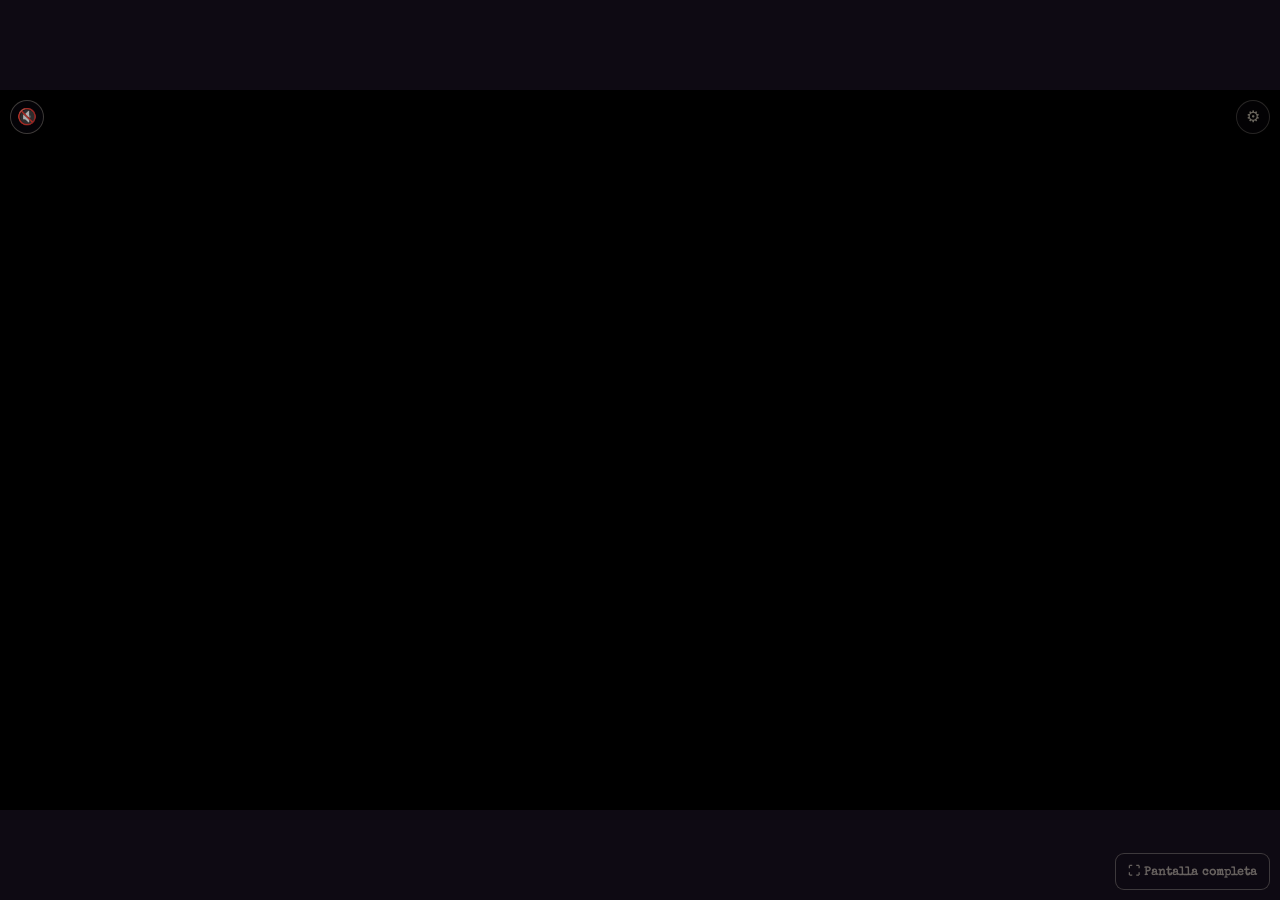
<file: index.html>
<!DOCTYPE html>
<html lang="es">
<head>
<meta charset="UTF-8">
<meta name="viewport" content="width=device-width, initial-scale=1.0, viewport-fit=cover">
<title>La entrada de los personajes</title>
<link rel="preconnect" href="https://fonts.googleapis.com">
<link rel="preconnect" href="https://fonts.gstatic.com" crossorigin>
<link href="https://fonts.googleapis.com/css2?family=Creepster&family=Special+Elite&family=IM+Fell+English:ital@0;1&display=swap" rel="stylesheet">
<style>
  :root{
    --ink:#0e0a13;
    --ink-2:#1b1220;
    --bone:#ece3d0;
    --candle:#d9a75a;
    --toxic:#8fbf6b;
    --blood:#7a2233;
    --wood:#3d2b22;

    /* ---------------------------------------------------------------
       Posición del botón "Comenzar" sobre el vídeo de portada, en %
       del tamaño real del vídeo (no del viewport). Valores iniciales
       de partida: usa el modo de ajuste (icono ⚙ arriba a la derecha
       del vídeo) para hacer clic exactamente sobre el rótulo
       "Comenzar" y arrastrar para dimensionar la zona. La posición
       elegida se guarda automáticamente en el navegador.
    ----------------------------------------------------------------*/
    --start-top: 91%;
    --start-left: 49.3%;
    --start-w: 18%;
    --start-h: 8%;

    /* ---------------------------------------------------------------
       Posición de los dos botones del mando (rayo / fuego) que
       aparecen sobre el último fotograma congelado del vídeo
       005_INTERACCIÓN, en % del tamaño real del vídeo. Calculadas
       directamente sobre el fotograma de referencia (1920x1080):
       botón rayo centrado en (287.5, 428) radio 64px;
       botón fuego centrado en (287.5, 605) radio 59px.
    ----------------------------------------------------------------*/
    --rayo-top: 40.85%;
    --rayo-left: 14.85%;
    --rayo-w: 5.75%;
    --rayo-h: 10.15%;

    --fuego-top: 56.85%;
    --fuego-left: 14.85%;
    --fuego-w: 5.75%;
    --fuego-h: 10.15%;
  }

  *{box-sizing:border-box;}
  html,body{
    margin:0; padding:0; width:100%; height:100%;
    background:var(--ink);
    font-family:'IM Fell English', serif;
    overflow:hidden;
  }

  .screen{
    position:fixed; inset:0;
    width:100%; height:100%;
    display:flex; align-items:center; justify-content:center;
    opacity:0; visibility:hidden;
    transition:opacity .9s ease;
    background:var(--ink);
  }
  .screen.active{ opacity:1; visibility:visible; }

  /* ---------- ESCENARIOS DE VÍDEO (portada y resultado) ----------
     El aspect-ratio se fija por JS en cuanto se conocen las
     dimensiones reales del vídeo, así que el recuadro se ajusta
     exactamente a su proporción en vez de forzar 16:9. */
  .stage{
    position:relative;
    /* Un único rectángulo, siempre con la misma proporción que el vídeo.
       Las zonas clicables en % se calculan sobre este rectángulo real,
       nunca sobre las barras negras ni sobre la ventana completa. */
    --video-ratio: 1.7777777778;
    width:min(100vw, calc(100vh * var(--video-ratio)));
    width:min(100vw, calc(100dvh * var(--video-ratio)));
    aspect-ratio:var(--video-ratio);
    max-width:100vw;
    max-height:100vh;
    max-height:100dvh;
    flex:none;
    background:#000;
  }
  .stage video{
    width:100%; height:100%;
    object-fit:contain;
    display:block;
    background:#000;
  }

  .start-hit{
    position:absolute;
    top:var(--start-top);
    left:var(--start-left);
    width:var(--start-w);
    height:var(--start-h);
    transform:translate(-50%,-50%);
    background:transparent;
    border:none;
    cursor:pointer;
    border-radius:6px;
  }
  .start-hit::after{
    content:"";
    position:absolute; inset:-4px;
    border-radius:8px;
    box-shadow:0 0 0 0 rgba(217,167,90,.55);
    animation:pulse-ring 2.4s ease-out infinite;
    pointer-events:none;
  }
  @keyframes pulse-ring{
    0%{ box-shadow:0 0 0 0 rgba(217,167,90,.45); }
    70%{ box-shadow:0 0 0 14px rgba(217,167,90,0); }
    100%{ box-shadow:0 0 0 0 rgba(217,167,90,0); }
  }
  .start-hit.calib-mode{
    background:rgba(217,167,90,.18);
    outline:1px dashed rgba(217,167,90,.9);
  }

  /* ---------- Herramienta de calibración del botón "Comenzar" ---------- */
  .calib-toggle{
    position:absolute;
    top:10px; right:10px;
    z-index:5;
    width:34px; height:34px;
    border-radius:50%;
    border:1px solid rgba(236,227,208,.35);
    background:rgba(14,10,19,.55);
    color:var(--bone);
    font-size:16px;
    line-height:1;
    cursor:pointer;
    opacity:.45;
    transition:opacity .2s ease, transform .2s ease;
  }
  .calib-toggle:hover, .calib-toggle:focus-visible{ opacity:1; transform:rotate(35deg); }

  /* ---------- Botón de sonido (arriba a la izquierda) ---------- */
  .sound-toggle{
    position:absolute;
    top:10px; left:10px;
    z-index:5;
    width:34px; height:34px;
    border-radius:50%;
    border:1px solid rgba(236,227,208,.35);
    background:rgba(14,10,19,.55);
    color:var(--bone);
    font-size:16px;
    line-height:1;
    cursor:pointer;
    opacity:.7;
    transition:opacity .2s ease, transform .2s ease;
  }
  .sound-toggle:hover, .sound-toggle:focus-visible{ opacity:1; transform:scale(1.08); }
  .sound-toggle:focus-visible{ outline:3px solid var(--toxic); outline-offset:2px; }

  .calib-panel{
    position:absolute;
    bottom:12px; left:50%;
    transform:translateX(-50%);
    z-index:5;
    display:none;
    flex-direction:column;
    align-items:center;
    gap:8px;
    background:rgba(14,10,19,.82);
    border:1px solid rgba(217,167,90,.4);
    color:var(--bone);
    font-family:'Special Elite', serif;
    font-size:12.5px;
    padding:10px 14px;
    border-radius:8px;
    text-align:center;
    max-width:min(92vw, 460px);
  }
  .calib-panel.open{ display:flex; }
  .calib-panel .row{ display:flex; gap:10px; align-items:center; flex-wrap:wrap; justify-content:center; }
  .calib-panel button{
    font-family:'Special Elite', serif;
    background:var(--wood);
    color:var(--bone);
    border:1px solid rgba(236,227,208,.3);
    border-radius:5px;
    padding:5px 10px;
    cursor:pointer;
  }
  .calib-panel button.primary{ background:var(--candle); color:#241a12; border-color:transparent; }
  .calib-panel .hint{ opacity:.75; }

  /* Pantalla completa real: disponible a lo largo de TODAS las escenas. */
  #fullscreen-story {
    position:fixed; z-index:100; right:max(10px, env(safe-area-inset-right));
    bottom:max(10px, env(safe-area-inset-bottom));
    border:1px solid rgba(236,227,208,.55); border-radius:9px;
    color:var(--bone); background:rgba(14,10,19,.8);
    font:600 12px 'Special Elite',serif; padding:10px 12px;
    cursor:pointer; touch-action:manipulation;
  }
  #fullscreen-story:focus-visible {outline:2px solid var(--candle);outline-offset:3px}
  :fullscreen #fullscreen-story {opacity:.5}
  @media (pointer:fine) {#fullscreen-story {opacity:.4}}
  @media (pointer:coarse) {#fullscreen-story {font-size:11px;padding:8px}}

  /* ---------- PANTALLA 2: ELECCIÓN ---------- */
  #s-eleccion{
    background-size:cover;
    background-position:center;
    background-repeat:no-repeat;
  }
  #s-eleccion::before{
    content:"";
    position:absolute; inset:0;
    background:radial-gradient(ellipse at center, rgba(14,10,19,0.15) 0%, rgba(14,10,19,0.72) 78%, rgba(14,10,19,0.92) 100%);
  }
  .veil{
    position:relative;
    z-index:2;
    display:flex;
    flex-direction:column;
    align-items:center;
    gap:clamp(28px,5vh,56px);
    padding:24px;
    text-align:center;
  }
  .question{
    font-family:'Creepster', cursive;
    color:var(--bone);
    font-size:clamp(28px, 5.4vw, 64px);
    letter-spacing:.03em;
    line-height:1.15;
    text-shadow:
      0 0 6px rgba(143,191,107,.35),
      0 0 22px rgba(0,0,0,.85),
      2px 2px 0 rgba(0,0,0,.6);
    opacity:0;
    transform:translateY(14px);
    animation:flicker-in 1.6s ease forwards .3s;
    max-width:16ch;
  }
  @keyframes flicker-in{
    0%{ opacity:0; transform:translateY(14px); }
    35%{ opacity:.5; }
    45%{ opacity:.15; }
    55%{ opacity:.7; }
    100%{ opacity:1; transform:translateY(0); }
  }

  .choices{
    display:flex;
    flex-wrap:wrap;
    justify-content:center;
    gap:clamp(20px,4vw,52px);
    opacity:0;
    animation:rise-in 1s ease forwards 1.5s;
  }
  @keyframes rise-in{
    from{ opacity:0; transform:translateY(18px); }
    to{ opacity:1; transform:translateY(0); }
  }

  .choice-btn{
    font-family:'Special Elite', serif;
    cursor:pointer;
    color:var(--bone);
    background:transparent;
    border:none;
    padding:0;
  }
  .choice-label{
    display:block;
    font-size:13px;
    letter-spacing:.24em;
    text-transform:uppercase;
    color:var(--candle);
    margin-bottom:10px;
    opacity:.85;
  }

  /* Carteles de elección — misma forma rectangular para ambas opciones,
     solo cambia la paleta/textura para diferenciar el tono de cada una */
  .plate{
    width:clamp(210px,22vw,280px);
    min-height:104px;
    padding:24px 20px;
    border-radius:14px;
    display:flex;
    flex-direction:column;
    align-items:center;
    justify-content:center;
    font-size:clamp(17px,1.9vw,21px);
    letter-spacing:.02em;
    transition:transform .25s ease, box-shadow .25s ease, filter .25s ease;
  }
  .plate::before{
    display:block;
    font-size:17px;
    margin-bottom:10px;
  }

  /* A) Entrada épica — dorada, ceremonial */
  .btn-epica .plate{
    background:linear-gradient(180deg,#241a2c,#150f1a);
    border:2px solid var(--candle);
    box-shadow:
      inset 0 0 0 1px rgba(217,167,90,.25),
      0 0 18px rgba(217,167,90,.25),
      0 10px 24px rgba(0,0,0,.6);
  }
  .btn-epica .plate::before{
    content:"✦";
    color:var(--candle);
  }
  .btn-epica:hover .plate, .btn-epica:focus-visible .plate{
    transform:translateY(-6px);
    box-shadow:
      inset 0 0 0 1px rgba(217,167,90,.4),
      0 0 30px rgba(217,167,90,.45),
      0 14px 28px rgba(0,0,0,.65);
  }

  /* B) Entrada pardilla — madera desgastada, más terrosa */
  .btn-pardilla .plate{
    background:
      repeating-linear-gradient(90deg, #4a352a 0 4px, #3d2b22 4px 8px);
    border:2px solid #2a1c15;
    color:#e8dcc8;
    filter:saturate(.8);
    box-shadow:0 10px 24px rgba(0,0,0,.6);
  }
  .btn-pardilla .plate::before{
    content:"—";
    color:#a9977f;
  }
  .btn-pardilla:hover .plate, .btn-pardilla:focus-visible .plate{
    transform:translateY(-6px);
    filter:saturate(1);
    box-shadow:0 14px 28px rgba(0,0,0,.65);
  }

  .choice-btn:focus-visible{ outline:3px solid var(--toxic); outline-offset:6px; border-radius:8px; }
  .start-hit:focus-visible{ outline:3px solid var(--candle); outline-offset:2px; }

  /* ---------- Acciones tras el vídeo de resultado ---------- */
  .post-video-actions{
    position:absolute;
    left:50%;
    bottom:6%;
    transform:translateX(-50%) translateY(10px);
    z-index:4;
    display:flex;
    flex-wrap:wrap;
    justify-content:center;
    gap:16px;
    opacity:0;
    pointer-events:none;
    transition:opacity .6s ease, transform .6s ease;
  }
  .post-video-actions.show{
    opacity:1;
    transform:translateX(-50%) translateY(0);
    pointer-events:auto;
  }
  .post-btn{
    font-family:'Special Elite', serif;
    cursor:pointer;
    color:var(--bone);
    background:rgba(14,10,19,.72);
    border:2px solid rgba(217,167,90,.55);
    border-radius:10px;
    padding:12px 26px;
    font-size:clamp(14px,1.5vw,17px);
    letter-spacing:.05em;
    backdrop-filter:blur(2px);
    transition:transform .2s ease, background .2s ease, border-color .2s ease;
  }
  .post-btn:hover, .post-btn:focus-visible{
    transform:translateY(-3px);
    background:rgba(14,10,19,.9);
    border-color:var(--candle);
  }
  .post-btn.primary{
    background:linear-gradient(180deg,#caa15c,#a97e3a);
    color:#231a10;
    border-color:transparent;
  }
  .post-btn.primary:hover, .post-btn.primary:focus-visible{
    background:linear-gradient(180deg,#dab26a,#b98c45);
  }
  .post-btn:focus-visible{ outline:3px solid var(--toxic); outline-offset:3px; }

  @media (prefers-reduced-motion: reduce){
    .post-video-actions{ transition:none; }
  }

  /* ---------- Elección "mando" (rayo / fuego) sobre el fotograma final
     del vídeo 005_INTERACCIÓN. Reutiliza .question (misma tipografía y
     forma de presentar la pregunta que la elección inicial) y el mismo
     lenguaje visual del punto interactivo calibrado (.start-hit / pulse-ring). ---------- */
  .mando-eleccion{
    display:none;
    position:absolute; inset:0;
    z-index:3;
    flex-direction:column;
    align-items:center;
    justify-content:flex-start;
    padding-top:1.5%;
    pointer-events:none;
  }
  .mando-eleccion.show{ display:flex; }
  .mando-eleccion .question{ pointer-events:none; }

  .mando-hit{
    position:absolute;
    transform:translate(-50%,-50%);
    border-radius:50%;
    background:transparent;
    border:none;
    cursor:pointer;
    pointer-events:auto;
  }
  .mando-hit::after{
    content:"";
    position:absolute; inset:0;
    border-radius:50%;
    box-shadow:0 0 0 0 rgba(217,167,90,.55);
    animation:pulse-ring 2.4s ease-out infinite;
    pointer-events:none;
  }
  #btn-rayo{ top:var(--rayo-top); left:var(--rayo-left); width:var(--rayo-w); height:var(--rayo-h); }
  #btn-fuego{ top:var(--fuego-top); left:var(--fuego-left); width:var(--fuego-w); height:var(--fuego-h); }
  #btn-rayo:focus-visible, #btn-fuego:focus-visible{ outline:3px solid var(--candle); outline-offset:3px; border-radius:50%; }

  /* motas flotando, atmósfera sutil */
  .motes{ position:absolute; inset:0; z-index:1; pointer-events:none; overflow:hidden; }
  .mote{
    position:absolute;
    width:3px; height:3px;
    background:rgba(143,191,107,.55);
    border-radius:50%;
    filter:blur(1px);
    animation:drift linear infinite;
  }
  @keyframes drift{
    from{ transform:translateY(0) translateX(0); opacity:0; }
    10%{ opacity:.8; }
    90%{ opacity:.5; }
    to{ transform:translateY(-40vh) translateX(20px); opacity:0; }
  }

  @media (prefers-reduced-motion: reduce){
    .question, .choices, .mote, .start-hit::after, .mando-hit::after{ animation:none !important; }
    .question{ opacity:1; transform:none; }
    .choices{ opacity:1; transform:none; }
  }

  /* ---------- PANTALLA 4: CARTEL ESTILO INTERTÍTULO DE CINE MUDO ---------- */
  #s-cartel{ background:var(--ink); }
  .cartel-wrap{
    position:relative;
    z-index:2;
    display:flex;
    flex-direction:column;
    align-items:center;
    gap:clamp(28px,5vh,48px);
    padding:24px;
    text-align:center;
  }
  .cartel-card{
    max-width:min(78vw, 720px);
    padding:clamp(28px,5vw,56px) clamp(24px,4vw,48px);
    background:var(--ink-2);
    border:3px double var(--candle);
    box-shadow:
      inset 0 0 0 1px rgba(217,167,90,.25),
      0 0 40px rgba(0,0,0,.75);
    opacity:0;
    transform:translateY(14px);
    animation:flicker-in 1.6s ease forwards .2s;
  }
  .cartel-text{
    margin:0;
    font-family:'IM Fell English', serif;
    font-style:italic;
    color:var(--bone);
    font-size:clamp(17px, 2.4vw, 26px);
    line-height:1.5;
    letter-spacing:.02em;
    text-shadow:0 0 10px rgba(0,0,0,.6);
  }
  .cartel-actions{
    display:flex;
    flex-wrap:wrap;
    justify-content:center;
    gap:16px;
    opacity:0;
    animation:rise-in 1s ease forwards 1.2s;
  }

  @media (prefers-reduced-motion: reduce){
    .cartel-card, .cartel-actions{ animation:none !important; opacity:1; transform:none; }
  }

  /* Ajustes de interfaz para teléfonos; las hitboxes de los vídeos conservan
     sus coordenadas porcentuales originales dentro del escenario. */
  @media (max-width: 600px){
    .veil{ width:100%; padding:12px; gap:clamp(12px,3dvh,26px); }
    .question{ font-size:clamp(22px,6vw,38px); max-width:95vw; }
    .choices{ gap:12px; }
    .plate{ width:min(43vw,210px); min-height:82px; padding:12px 9px; font-size:clamp(13px,3.4vw,18px); }
    .choice-label{ font-size:11px; margin-bottom:4px; }
    .cartel-wrap{ padding:10px; gap:20px; }
    .cartel-card{ max-width:94vw; padding:18px 14px; }
    .cartel-text{ font-size:clamp(14px,3.8vw,19px); line-height:1.35; }
    .cartel-actions{ gap:8px; }
    .post-btn{ font-size:clamp(11px,3vw,15px); padding:10px 13px; }
    .post-video-actions{ bottom:3%; width:95%; }
    .mando-eleccion .question{ font-size:clamp(16px,4.3vw,31px); }
  }
  @media (max-height: 450px) and (orientation: landscape){
    .veil{ gap:8px; padding:8px; }
    .question{ font-size:clamp(20px,5dvh,30px); }
    .plate{ min-height:68px; padding:8px 10px; }
    .cartel-card{ padding:12px 18px; }
    .cartel-text{ font-size:clamp(14px,3.5dvh,20px); }
    .cartel-wrap{ gap:10px; }
  }

  /* El juego se ejecuta sin abandonar este documento, conservando la pantalla completa. */
  #s-minijuego { background:#050604; }
  #cementerio-frame {
    display:block; border:0; width:100%; height:100%; height:100dvh;
    background:#050604;
  }
  /* Durante el minijuego manda la interfaz del juego, no tapar sus controles. */
  body:has(#s-minijuego.active) #fullscreen-story { display:none; }
</style>
</head>
<body>

  <button type="button" id="fullscreen-story" aria-label="Activar pantalla completa" title="Pantalla completa">⛶ Pantalla completa</button>

  <!-- PANTALLA 1 · PORTADA -->
  <section class="screen active" id="s-portada">
    <div class="stage" id="stage-portada">
      <video id="video-portada" src="https://res.cloudinary.com/dslosjjeb/video/upload/v1784805838/000_PORTADA_SIN_MARCA_DE_AGUA_tihoah.mp4" autoplay muted playsinline loop></video>
      <button class="start-hit" id="btn-comenzar" aria-label="Comenzar"></button>
      <button class="sound-toggle" id="sound-toggle" title="Activar sonido" aria-label="Activar sonido">🔇</button>
      <button class="calib-toggle" id="calib-toggle" title="Ajustar posición del botón Comenzar" aria-label="Ajustar posición del botón Comenzar">⚙</button>
      <div class="calib-panel" id="calib-panel">
        <div class="hint">Modo ajuste: haz clic exactamente sobre el texto «Comenzar» del vídeo para fijar el centro del botón.</div>
        <div class="row">
          <span>Ancho</span>
          <button data-adjust="w" data-delta="-2">–</button>
          <button data-adjust="w" data-delta="2">+</button>
          <span>Alto</span>
          <button data-adjust="h" data-delta="-1">–</button>
          <button data-adjust="h" data-delta="1">+</button>
        </div>
        <div class="row">
          <button id="calib-save" class="primary">Guardar posición</button>
          <button id="calib-close">Cerrar</button>
        </div>
      </div>
    </div>
  </section>

  <!-- PANTALLA 2 · ELECCIÓN -->
  <section class="screen" id="s-eleccion" aria-hidden="true">
    <div class="motes" id="motes"></div>
    <div class="veil">
      <h1 class="question">¿Cómo quieres<br>que entren los personajes?</h1>
      <div class="choices">
        <button class="choice-btn btn-epica" id="btn-epica">
          <span class="choice-label">Opción A</span>
          <span class="plate">Entrada épica</span>
        </button>
        <button class="choice-btn btn-pardilla" id="btn-pardilla">
          <span class="choice-label">Opción B</span>
          <span class="plate">Entrada pardilla</span>
        </button>
      </div>
    </div>
  </section>

  <!-- PANTALLA 3 · RESULTADO -->
  <section class="screen" id="s-resultado" aria-hidden="true">
    <div class="stage" id="stage-resultado">
      <video id="video-resultado" playsinline></video>
      <div class="post-video-actions" id="post-video-actions">
        <button class="post-btn" id="btn-volver-inicio">↺ Volver al inicio</button>
        <button class="post-btn primary" id="btn-continuar">Continuar ➔</button>
      </div>
      <!-- Elección "mando" (rayo / fuego): aparece sobre el último fotograma congelado
           del vídeo 005_INTERACCIÓN al terminar éste. Reutiliza la misma tipografía/estilo
           de pregunta que la pantalla de elección inicial (clase .question). -->
      <div class="mando-eleccion" id="mando-eleccion" aria-hidden="true">
        <h1 class="question">¿Cómo prefieres<br>solucionar este problema?</h1>
        <button class="mando-hit" id="btn-rayo" aria-label="Elegir el rayo"></button>
        <button class="mando-hit" id="btn-fuego" aria-label="Elegir el fuego"></button>
      </div>
      <!-- Botón "Continuar" tras el vídeo del rayo o el de la llama: solo visible cuando
           ese vídeo ha terminado. Reutiliza exactamente las mismas clases que el resto
           de botones "Continuar" del proyecto (post-video-actions / post-btn primary). -->
      <div class="post-video-actions" id="continuar-final-actions">
        <button class="post-btn primary" id="btn-continuar-final">Continuar ➔</button>
      </div>
    </div>
  </section>

  <!-- PANTALLA 4 · CARTEL (intertítulo estilo cine mudo) -->
  <section class="screen" id="s-cartel" aria-hidden="true">
    <div class="cartel-wrap">
      <div class="cartel-card">
        <p class="cartel-text">Sibille y Poewee miraron a su alrededor y descubrieron que el cementerio donde tanto les gustaba jugar y pasear estaba ahora cubierto de basura por culpa de personas poco cívicas. Decidieron que había llegado el momento de devolverle su antiguo esplendor.</p>
      </div>
      <div class="cartel-actions">
        <button class="post-btn" id="btn-cartel-volver">↺ Volver al principio</button>
        <button class="post-btn primary" id="btn-cartel-continuar">Continuar ➔</button>
      </div>
    </div>
  </section>

  <!-- PANTALLA 5 · CARTEL 2 (intertítulo tras el minijuego, misma estética que el cartel anterior) -->
  <section class="screen" id="s-cartel2" aria-hidden="true">
    <div class="cartel-wrap">
      <div class="cartel-card">
        <p class="cartel-text">Pero no todo iba a ser tan fácil... Entre las sombras de las lápidas, unos ojos observaban en silencio a Sibille y Poewee. Algo — o alguien — seguía rondando el cementerio, y su amenaza aún no había terminado.</p>
      </div>
      <div class="cartel-actions">
        <button class="post-btn primary" id="btn-cartel2-continuar">Continuar ➔</button>
      </div>
    </div>
  </section>

  <!-- El minijuego vive en esta misma página: no se pierde Fullscreen al entrar/salir. -->
  <section class="screen" id="s-minijuego" aria-hidden="true">
    <iframe id="cementerio-frame" title="Minijuego Cementerio Sostenible" allow="fullscreen" loading="eager"></iframe>
  </section>

<script>
  const screens = {
    portada: document.getElementById('s-portada'),
    eleccion: document.getElementById('s-eleccion'),
    resultado: document.getElementById('s-resultado'),
    cartel: document.getElementById('s-cartel'),
    cartel2: document.getElementById('s-cartel2'),
    minijuego: document.getElementById('s-minijuego'),
  };

  const videoPortada = document.getElementById('video-portada');
  const videoResultado = document.getElementById('video-resultado');
  const stagePortada = document.getElementById('stage-portada');
  const stageResultado = document.getElementById('stage-resultado');

  const SRC = {
    epica: 'https://res.cloudinary.com/dslosjjeb/video/upload/v1784805845/001_ENTRADA_%C3%89PICA_SIN_MARCA_DE_AGUA_ghv6gz.mp4',
    pardilla: 'https://res.cloudinary.com/dslosjjeb/video/upload/v1784805853/001_ENTRADA_PARDILLA_AUDIO_SIN_MARCA_DE_AGUA_veyx0u.mp4'
  };

  // Vídeo que arranca al pulsar "Continuar" en el cartel de intertítulo
  const SRC_ANTES_DEL_JUEGO = 'https://res.cloudinary.com/dslosjjeb/video/upload/v1784805860/002_ANTES_DEL_JUEGO_SIN_MARCA_DE_AGUA_prlmnk.mp4';

  // Vídeo que arranca al pulsar "Continuar" en el cartel posterior al minijuego
  const SRC_HOMBRE_PANUELO = 'https://res.cloudinary.com/dslosjjeb/video/upload/v1784805876/004_HOMBRE_PA%C3%91UELO_SIN_MARCA_DE_AGUA_diqy16.mp4';

  // Vídeo que arranca automáticamente al terminar el del hombre del pañuelo
  const SRC_INTERACCION = 'https://res.cloudinary.com/dslosjjeb/video/upload/v1784808171/005_INTERACCI%C3%93N_SIN_MARCA_AGUA_fekd1z.mp4';

  // Vídeos de los dos caminos de la elección del mando (rayo / fuego)
  const SRC_RAYO = 'https://res.cloudinary.com/dslosjjeb/video/upload/v1784878347/006_RAYO_SIN_MARCA_DE_AGUA_q7gmni.mp4';
  const SRC_FUEGO = 'https://res.cloudinary.com/dslosjjeb/video/upload/v1784878340/006_QUEMADO_VIVO_SIN_MARCA_DE_AGUA_ewu4pj.mp4';

  // Vídeo final, al que llegan ambos caminos (rayo o fuego) al pulsar "Continuar"
  const SRC_FINAL = 'https://res.cloudinary.com/dslosjjeb/video/upload/v1787319552/V%C3%8DDEO_FINAL_TIPOG_3_sdzyxl.mp4';

  document.getElementById('s-eleccion').style.backgroundImage =
    "url('https://res.cloudinary.com/dslosjjeb/image/upload/v1783617957/FONDO_SIN_CANDADO_vg66uc.png')";

  // Ajusta el recuadro del vídeo a su proporción real (no fuerza 16:9)
  function matchVideoRatio(video, stage){
    function apply(){
      if(video.videoWidth && video.videoHeight){
        stage.style.setProperty('--video-ratio', String(video.videoWidth / video.videoHeight));
      }
    }
    if(video.readyState >= 1) apply();
    video.addEventListener('loadedmetadata', apply);
  }
  matchVideoRatio(videoPortada, stagePortada);
  matchVideoRatio(videoResultado, stageResultado);

  // Navegación interna desde el iframe. Validamos emisor y origen.
  const cemeteryFrame = document.getElementById('cementerio-frame');
  function openMiniGame(){
    cemeteryFrame.src = 'cementerio-sibille/index.html?embedded=1';
    goTo('minijuego');
  }
  function leaveMiniGame(destination){
    goTo(destination);
    // Detiene música, animación y eventos del minijuego ya cerrado.
    cemeteryFrame.removeAttribute('src');
  }
  window.addEventListener('message', (event) => {
    if (event.source !== cemeteryFrame.contentWindow || event.origin !== location.origin) return;
    if (event.data?.type !== 'cementerio:navigate') return;
    if (event.data.destination === 'cartel2') leaveMiniGame('cartel2');
    else if (event.data.destination === 'portada') {
      leaveMiniGame('portada');
      videoPortada.currentTime = 0;
      videoPortada.play().catch(() => {});
    }
  });

  function goTo(name){
    Object.values(screens).forEach(s => { s.classList.remove('active'); s.setAttribute('aria-hidden','true'); });
    screens[name].classList.add('active');
    screens[name].removeAttribute('aria-hidden');
  }

  // motas flotantes en la pantalla de elección
  const motesWrap = document.getElementById('motes');
  for(let i=0;i<26;i++){
    const m = document.createElement('span');
    m.className = 'mote';
    m.style.left = Math.random()*100 + '%';
    m.style.bottom = (-5 - Math.random()*10) + '%';
    m.style.animationDuration = (6 + Math.random()*8) + 's';
    m.style.animationDelay = (Math.random()*8) + 's';
    motesWrap.appendChild(m);
  }

  const soundToggle = document.getElementById('sound-toggle');

  function updateSoundIcon(){
    const isMuted = videoPortada.muted;
    soundToggle.textContent = isMuted ? '🔇' : '🔊';
    soundToggle.title = isMuted ? 'Activar sonido' : 'Silenciar';
    soundToggle.setAttribute('aria-label', isMuted ? 'Activar sonido' : 'Silenciar');
  }
  updateSoundIcon();

  soundToggle.addEventListener('click', () => {
    videoPortada.muted = !videoPortada.muted;
    if(!videoPortada.muted) videoPortada.volume = 1;
    updateSoundIcon();
  });

  // La interfaz de un navegador móvil solo puede ocultarse a petición del usuario.
  // Intentarlo dentro del clic conserva la activación requerida por la Fullscreen API.
  const storyFullscreen = document.getElementById('fullscreen-story');
  function syncFullscreenButton(){
    const active = !!document.fullscreenElement;
    storyFullscreen.textContent = active ? '⛶ Salir de pantalla completa' : '⛶ Pantalla completa';
    storyFullscreen.setAttribute('aria-label', active ? 'Salir de pantalla completa' : 'Activar pantalla completa');
  }
  function enterFullscreen(){
    if (document.fullscreenElement || !document.documentElement.requestFullscreen) return;
    document.documentElement.requestFullscreen({navigationUI:'hide'}).catch(() => {
      // En algunos navegadores el usuario deberá usar el menú del navegador.
      storyFullscreen.title = 'Usa el menú del navegador si no admite pantalla completa';
    });
  }
  storyFullscreen.addEventListener('click', () => {
    if (document.fullscreenElement) document.exitFullscreen?.();
    else enterFullscreen();
  });
  document.addEventListener('fullscreenchange', syncFullscreenButton);
  syncFullscreenButton();

  document.getElementById('btn-comenzar').addEventListener('click', (e) => {
    if(calibrating) return; // en modo ajuste el clic coloca el botón, no avanza
    enterFullscreen(); // solicitar al pulsar Comenzar; no altera la navegación si el navegador lo deniega
    // Primera interacción del usuario: desbloquea el audio del vídeo de portada
    // (se cargó con "muted" para que el navegador permitiera el autoplay inicial).
    videoPortada.muted = false;
    videoPortada.volume = 1;
    updateSoundIcon();
    videoPortada.pause();
    goTo('eleccion');
  });

  const postActions = document.getElementById('post-video-actions');

  function playChoice(key){
    postActions.classList.remove('show');
    ultimoVideoEsEntrada = true;
    document.getElementById('mando-eleccion').classList.remove('show');
    document.getElementById('continuar-final-actions').classList.remove('show');
    videoResultado.src = SRC[key];
    // Refuerza que el vídeo de resultado nunca herede un estado silenciado
    videoResultado.muted = false;
    videoResultado.volume = 1;
    goTo('resultado');
    videoResultado.play().catch(()=>{ /* autoplay con sonido puede requerir interacción; el clic ya cuenta como una */ });
  }

  // Al terminar el vídeo de entrada elegido, aparece el cartel de intertítulo.
  // (El vídeo "antes del juego" que arranca desde el cartel no debe reabrir el cartel al terminar).
  let ultimoVideoEsEntrada = true;
  let esVideoFinalTrasCartel2 = false;
  let esVideoInteraccion = false;
  let esVideoRayoOFuego = false;
  let esVideoFinalDefinitivo = false;
  const mandoEleccion = document.getElementById('mando-eleccion');
  const continuarFinalActions = document.getElementById('continuar-final-actions');
  videoResultado.addEventListener('ended', () => {
    if(ultimoVideoEsEntrada){
      goTo('cartel');
    } else if(esVideoFinalTrasCartel2){
      // Al terminar el vídeo del hombre del pañuelo, arranca automáticamente el vídeo de interacción
      esVideoFinalTrasCartel2 = false;
      esVideoInteraccion = true;
      videoResultado.src = SRC_INTERACCION;
      videoResultado.muted = false;
      videoResultado.volume = 1;
      goTo('resultado');
      videoResultado.play().catch(()=>{});
    } else if(esVideoInteraccion){
      // Al terminar el vídeo de interacción, aparece la elección del mando (rayo / fuego)
      // sobre su último fotograma, que queda congelado en pantalla.
      mandoEleccion.classList.add('show');
    } else if(esVideoRayoOFuego){
      // Al terminar el vídeo del rayo o el de la llama, aparece el botón "Continuar"
      // (nunca durante la reproducción, solo cuando el vídeo ha terminado).
      esVideoRayoOFuego = false;
      continuarFinalActions.classList.add('show');
    } else if(esVideoFinalDefinitivo){
      // Fin del flujo actual del cuento tras el vídeo final.
    } else {
      // Al terminar "Antes del juego" se carga automáticamente el minijuego (cementerio-sibille/index.html)
      openMiniGame();
    }
  });

  // Elección del mando: dos eventos independientes ('rayo' y 'fuego'), cada uno
  // arranca su propio vídeo sin tocar el resto de la pantalla.
  function elegirRayo(){
    document.dispatchEvent(new CustomEvent('eleccion:rayo'));
    mandoEleccion.classList.remove('show');
    continuarFinalActions.classList.remove('show');
    ultimoVideoEsEntrada = false;
    esVideoFinalTrasCartel2 = false;
    esVideoInteraccion = false;
    esVideoFinalDefinitivo = false;
    esVideoRayoOFuego = true;
    videoResultado.src = SRC_RAYO;
    videoResultado.muted = false;
    videoResultado.volume = 1;
    goTo('resultado');
    videoResultado.play().catch(()=>{});
  }
  function elegirFuego(){
    document.dispatchEvent(new CustomEvent('eleccion:fuego'));
    mandoEleccion.classList.remove('show');
    continuarFinalActions.classList.remove('show');
    ultimoVideoEsEntrada = false;
    esVideoFinalTrasCartel2 = false;
    esVideoInteraccion = false;
    esVideoFinalDefinitivo = false;
    esVideoRayoOFuego = true;
    videoResultado.src = SRC_FUEGO;
    videoResultado.muted = false;
    videoResultado.volume = 1;
    goTo('resultado');
    videoResultado.play().catch(()=>{});
  }
  document.getElementById('btn-rayo').addEventListener('click', elegirRayo);
  document.getElementById('btn-fuego').addEventListener('click', elegirFuego);

  // Botón "Continuar" tras el vídeo del rayo o el de la llama: ambos caminos
  // terminan exactamente en el mismo vídeo final.
  document.getElementById('btn-continuar-final').addEventListener('click', () => {
    continuarFinalActions.classList.remove('show');
    esVideoRayoOFuego = false;
    esVideoFinalDefinitivo = true;
    videoResultado.src = SRC_FINAL;
    videoResultado.muted = false;
    videoResultado.volume = 1;
    goTo('resultado');
    videoResultado.play().catch(()=>{});
  });

  document.getElementById('btn-epica').addEventListener('click', () => playChoice('epica'));
  document.getElementById('btn-pardilla').addEventListener('click', () => playChoice('pardilla'));

  // Botón "Volver al inicio": reinicia la portada y oculta los botones de acción
  document.getElementById('btn-volver-inicio').addEventListener('click', () => {
    postActions.classList.remove('show');
    videoResultado.pause();
    videoResultado.currentTime = 0;
    goTo('portada');
    videoPortada.currentTime = 0;
    videoPortada.play().catch(()=>{});
  });

  // Botón "Continuar": aquí se enganchará la siguiente parte del cuento
  // cuando esté lista. De momento, deja preparado el punto de entrada.
  document.getElementById('btn-continuar').addEventListener('click', () => {
    postActions.classList.remove('show');
    // TODO: sustituir por goTo('siguiente-escena') cuando exista esa pantalla
    console.log('Continuar: aquí irá la siguiente escena del cuento.');
  });

  // Botón "Continuar" del cartel de intertítulo: arranca el vídeo "antes del juego"
  document.getElementById('btn-cartel-continuar').addEventListener('click', () => {
    ultimoVideoEsEntrada = false;
    videoResultado.src = SRC_ANTES_DEL_JUEGO;
    videoResultado.muted = false;
    videoResultado.volume = 1;
    goTo('resultado');
    videoResultado.play().catch(()=>{ /* autoplay con sonido puede requerir interacción; el clic ya cuenta como una */ });
  });

  // Botón "Volver al principio" del cartel: regresa a la portada igual que el botón equivalente anterior
  document.getElementById('btn-cartel-volver').addEventListener('click', () => {
    postActions.classList.remove('show');
    videoResultado.pause();
    videoResultado.currentTime = 0;
    goTo('portada');
    videoPortada.currentTime = 0;
    videoPortada.play().catch(()=>{});
  });

  // Botón "Continuar" del cartel posterior al minijuego: arranca el vídeo del hombre del pañuelo
  document.getElementById('btn-cartel2-continuar').addEventListener('click', () => {
    ultimoVideoEsEntrada = false;
    esVideoFinalTrasCartel2 = true;
    videoResultado.src = SRC_HOMBRE_PANUELO;
    videoResultado.muted = false;
    videoResultado.volume = 1;
    goTo('resultado');
    videoResultado.play().catch(()=>{ /* autoplay con sonido puede requerir interacción; el clic ya cuenta como una */ });
  });

  // Si se llega desde el minijuego pulsando "Continuar" (cementerio-sibille/index.html
  // redirige aquí con ?scene=cartel2), se muestra directamente el cartel posterior al juego.
  if(new URLSearchParams(window.location.search).get('scene') === 'cartel2'){
    goTo('cartel2');
  }

  /* ---------------- Calibración del botón "Comenzar" ---------------- */
  const root = document.documentElement;
  const startHit = document.getElementById('btn-comenzar');
  const calibToggle = document.getElementById('calib-toggle');
  const calibPanel = document.getElementById('calib-panel');
  let calibrating = false;

  // Restaurar posición guardada previamente en este navegador, si existe
  try{
    const saved = JSON.parse(localStorage.getItem('comenzar-pos') || 'null');
    if(saved){
      root.style.setProperty('--start-top', saved.top + '%');
      root.style.setProperty('--start-left', saved.left + '%');
      root.style.setProperty('--start-w', saved.w + '%');
      root.style.setProperty('--start-h', saved.h + '%');
    }
  }catch(e){}

  function setCalibrating(on){
    calibrating = on;
    startHit.classList.toggle('calib-mode', on);
    calibPanel.classList.toggle('open', on);
  }

  calibToggle.addEventListener('click', () => setCalibrating(!calibrating));
  document.getElementById('calib-close').addEventListener('click', () => setCalibrating(false));

  document.getElementById('calib-save').addEventListener('click', () => {
    const top = parseFloat(getComputedStyle(root).getPropertyValue('--start-top'));
    const left = parseFloat(getComputedStyle(root).getPropertyValue('--start-left'));
    const w = parseFloat(getComputedStyle(root).getPropertyValue('--start-w'));
    const h = parseFloat(getComputedStyle(root).getPropertyValue('--start-h'));
    localStorage.setItem('comenzar-pos', JSON.stringify({top, left, w, h}));
    setCalibrating(false);
  });

  // Clic dentro del vídeo, en modo ajuste, recoloca el centro del botón
  stagePortada.addEventListener('click', (e) => {
    if(!calibrating) return;
    if(e.target === calibToggle || e.target === soundToggle || calibPanel.contains(e.target)) return;
    const rect = stagePortada.getBoundingClientRect();
    const leftPct = Math.max(0, Math.min(100, ((e.clientX - rect.left) / rect.width) * 100));
    const topPct = Math.max(0, Math.min(100, ((e.clientY - rect.top) / rect.height) * 100));
    root.style.setProperty('--start-left', leftPct.toFixed(2) + '%');
    root.style.setProperty('--start-top', topPct.toFixed(2) + '%');
  });

  // Botones +/- de ancho y alto dentro del panel de ajuste
  calibPanel.querySelectorAll('[data-adjust]').forEach(btn => {
    btn.addEventListener('click', () => {
      const prop = btn.dataset.adjust === 'w' ? '--start-w' : '--start-h';
      const current = parseFloat(getComputedStyle(root).getPropertyValue(prop));
      const next = Math.max(4, current + parseFloat(btn.dataset.delta));
      root.style.setProperty(prop, next + '%');
    });
  });
</script>
</body>
</html>
</file>
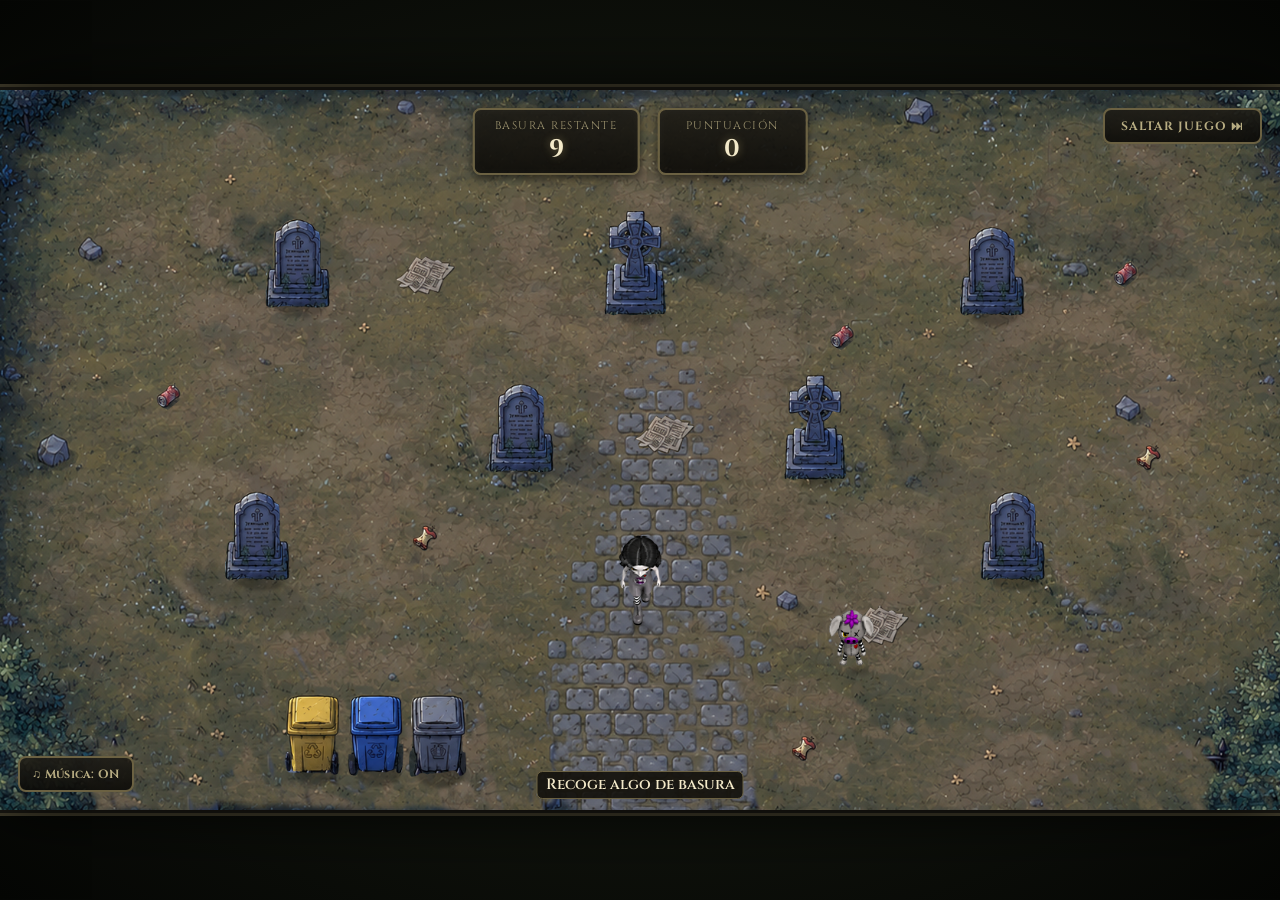
<file: cementerio-sibille/index.html>
<!DOCTYPE html>
<html lang="es">
<head>
<meta charset="UTF-8">
<meta name="viewport" content="width=device-width, initial-scale=1.0, viewport-fit=cover">
<title>Sibille y el Cementerio Limpio</title>
<link rel="stylesheet" href="style.css">
<script>if (new URLSearchParams(location.search).get("embedded") === "1") document.documentElement.classList.add("embedded");</script>
</head>
<body>

  <div id="game-container">
    <!-- La interfaz y el canvas comparten las mismas dimensiones visuales. -->
    <div id="game-stage">

    <div id="hud">
      <div id="hud-trash" class="hud-box">
        <span class="hud-label">Basura restante</span>
        <span id="hud-trash-value" class="hud-value">0</span>
      </div>
      <div id="hud-score" class="hud-box">
        <span class="hud-label">Puntuación</span>
        <span id="hud-score-value" class="hud-value">0</span>
      </div>
    </div>

    <audio id="graveyard-music" src="https://res.cloudinary.com/dslosjjeb/video/upload/v1793809032/Graveyard_Cleanup_d2tihc.mp3" preload="none" loop></audio>
    <button id="music-toggle" type="button" aria-pressed="true" title="Silenciar música">♫ Música: ON</button>

    <button id="skip-button" title="Saltar el minijuego y continuar la historia">Saltar juego ⏭</button>

    <canvas id="game-canvas" width="1672" height="941"></canvas>
    <p id="game-hint" class="hidden" role="status"></p>

    <div id="loading-screen">
      <div id="loading-box">
        <h1>Sibille</h1>
        <p>y el Cementerio Limpio</p>
        <div id="loading-bar-track">
          <div id="loading-bar-fill"></div>
        </div>
        <span id="loading-text">Cargando recursos... 0%</span>
      </div>
    </div>

    <div id="end-screen" class="hidden">
      <div id="end-box">
        <h2>Cementerio limpio</h2>
        <p>¡Muy bien! Ya has limpiado la mitad del cementerio. Aún queda la otra mitad. ¡Sigue reciclando para dejarlo completamente limpio!</p>
        <p id="end-score"></p>
        <div id="end-actions">
          <button id="home-button">↺ Volver al inicio</button>
          <button id="restart-button">Jugar otra vez</button>
          <button id="continue-button">Continuar ➔</button>
        </div>
      </div>
    </div>

    </div><!-- /game-stage -->

    <button id="fullscreen-button" type="button" aria-label="Activar pantalla completa" title="Pantalla completa">⛶ Pantalla completa</button>

    <!-- Controles táctiles independientes de la lógica y gráficos del juego. -->
    <nav id="mobile-controls" aria-label="Controles de movimiento de Sibille">
      <div class="direction-pad" aria-label="Cruceta de movimiento">
        <button class="move-btn move-up" type="button" data-key="arrowup" aria-label="Mover arriba">▲</button>
        <button class="move-btn move-left" type="button" data-key="arrowleft" aria-label="Mover izquierda">◀</button>
        <button class="move-btn move-down" type="button" data-key="arrowdown" aria-label="Mover abajo">▼</button>
        <button class="move-btn move-right" type="button" data-key="arrowright" aria-label="Mover derecha">▶</button>
      </div>
      <span class="mobile-controls-hint">Mantén pulsadas las flechas para caminar</span>
    </nav>
  </div>

<script src="game.js"></script>
<script src="music.js"></script>
<script src="touch-controls.js"></script>
<script src="mobile-layout.js"></script>
</body>
</html>
</file>
<file: cementerio-sibille/style.css>
@import url('https://fonts.googleapis.com/css2?family=Cinzel:wght@600;700&family=IM+Fell+English+SC&display=swap');

* {
  box-sizing: border-box;
  margin: 0;
  padding: 0;
}

html, body {
  width: 100%;
  height: 100%;
  background: #0a0c08;
  overflow: hidden;
  font-family: 'Cinzel', serif;
}

#game-container {
  position: relative;
  width: 100%;
  height: 100%;
  min-height: 100dvh;
  display: flex;
  align-items: center;
  justify-content: center;
  background: radial-gradient(ellipse at center, #1a1f14 0%, #050604 100%);
}

/* Mismo sistema de coordenadas para el dibujo y toda la interfaz.
   El canvas conserva su resolución interna original (1672 x 941). */
#game-stage {
  position: relative;
  width: min(100vw, calc(100vh * 1672 / 941));
  width: min(100vw, calc(100dvh * 1672 / 941));
  max-height: 100vh;
  max-height: 100dvh;
  aspect-ratio: 1672 / 941;
  flex: none;
}

#game-canvas {
  display: block;
  width: 100%;
  height: 100%;
  image-rendering: -webkit-optimize-contrast;
  image-rendering: crisp-edges;
  background: #000;
  box-shadow: 0 0 60px rgba(0, 0, 0, 0.9), 0 0 0 3px #1c1a14, 0 0 0 6px #443f2d;
  cursor: default;
}

/* ---------------- HUD ---------------- */

#hud {
  position: absolute;
  top: 18px;
  left: 50%;
  transform: translateX(-50%);
  display: flex;
  gap: 18px;
  z-index: 20;
  pointer-events: none;
}

.hud-box {
  background: linear-gradient(180deg, rgba(30, 28, 22, 0.92), rgba(12, 11, 8, 0.92));
  border: 2px solid #6b6142;
  border-radius: 8px;
  padding: 8px 20px;
  display: flex;
  flex-direction: column;
  align-items: center;
  min-width: 150px;
  box-shadow: 0 3px 10px rgba(0,0,0,0.6), inset 0 0 12px rgba(255,255,255,0.03);
}

.hud-label {
  font-size: 11px;
  letter-spacing: 1.5px;
  text-transform: uppercase;
  color: #b7ac82;
  opacity: 0.85;
}

.hud-value {
  font-size: 24px;
  font-weight: 700;
  color: #f3e9c9;
  text-shadow: 0 0 8px rgba(255, 230, 150, 0.35);
}

#game-hint {
  position: absolute;
  left: 50%;
  bottom: max(8px, 1.5%);
  transform: translateX(-50%);
  z-index: 20;
  width: max-content;
  max-width: calc(100% - 24px);
  padding: 4px 8px;
  border: 1px solid #6b6142;
  border-radius: 6px;
  background: rgba(20, 18, 12, .92);
  color: #f3e9c9;
  font: 600 clamp(11px, 1.3vw, 15px)/1.25 'Cinzel', serif;
  text-align: center;
  pointer-events: none;
}

@media (pointer: coarse) and (orientation: portrait) {
  #game-stage { margin-bottom: 27px; }
  #game-hint { top: calc(100% + 6px); bottom: auto; }
}

@media (pointer: coarse) and (orientation: landscape) {
  #game-hint {
    top: calc(max(7px, env(safe-area-inset-top)) + 40px);
    bottom: auto;
  }
}

@media (pointer: coarse) and (orientation: landscape) and (min-width: 540px) {
  #game-hint { top: max(7px, env(safe-area-inset-top)); }
}

/* ---------------- Loading screen ---------------- */

#loading-screen {
  position: absolute;
  inset: 0;
  z-index: 50;
  display: flex;
  align-items: center;
  justify-content: center;
  background: #050604;
  transition: opacity 0.6s ease;
}

#loading-screen.hidden {
  opacity: 0;
  pointer-events: none;
}

#loading-box {
  text-align: center;
  color: #e9dfc0;
  padding: 40px 60px;
}

#loading-box h1 {
  font-family: 'IM Fell English SC', serif;
  font-size: 52px;
  letter-spacing: 4px;
  color: #efe3ba;
  text-shadow: 0 0 18px rgba(210, 190, 130, 0.4);
}

#loading-box p {
  margin-top: 6px;
  font-size: 16px;
  letter-spacing: 3px;
  text-transform: uppercase;
  color: #948a68;
  margin-bottom: 30px;
}

#loading-bar-track {
  width: 320px;
  height: 10px;
  border: 1px solid #6b6142;
  border-radius: 6px;
  overflow: hidden;
  background: #14130d;
  margin: 0 auto;
}

#loading-bar-fill {
  height: 100%;
  width: 0%;
  background: linear-gradient(90deg, #7a6f45, #c9b978);
  transition: width 0.2s ease;
}

#loading-text {
  display: inline-block;
  margin-top: 14px;
  font-size: 13px;
  color: #a89c76;
  letter-spacing: 1px;
}

/* ---------------- End screen ---------------- */

#end-screen {
  position: absolute;
  inset: 0;
  z-index: 40;
  display: flex;
  align-items: center;
  justify-content: center;
  background: rgba(4, 5, 3, 0.82);
  transition: opacity 0.5s ease;
}

#end-screen.hidden {
  opacity: 0;
  pointer-events: none;
}

#end-box {
  text-align: center;
  color: #f0e6c5;
  background: linear-gradient(180deg, rgba(28,26,20,0.96), rgba(10,10,7,0.97));
  border: 2px solid #766c46;
  border-radius: 14px;
  padding: 50px 70px;
  box-shadow: 0 0 50px rgba(0,0,0,0.7);
}

#end-box h2 {
  font-family: 'IM Fell English SC', serif;
  font-size: 42px;
  letter-spacing: 2px;
  margin-bottom: 14px;
  color: #f3e7c2;
  text-shadow: 0 0 16px rgba(220, 200, 140, 0.5);
}

#end-box p {
  font-size: 15px;
  color: #c3b98f;
  margin-bottom: 6px;
}

#end-score {
  margin-top: 6px;
  margin-bottom: 22px !important;
  font-size: 18px !important;
  color: #efe3ba !important;
  font-weight: 700;
}

#restart-button {
  font-family: 'Cinzel', serif;
  font-weight: 700;
  font-size: 15px;
  letter-spacing: 1.5px;
  text-transform: uppercase;
  padding: 12px 34px;
  border-radius: 8px;
  border: 2px solid #8a7d4d;
  background: linear-gradient(180deg, #4a4530, #2a2718);
  color: #f3e9c9;
  cursor: pointer;
  transition: all 0.2s ease;
}

#restart-button:hover {
  background: linear-gradient(180deg, #635a3a, #38331f);
  box-shadow: 0 0 16px rgba(220, 200, 140, 0.35);
  transform: translateY(-1px);
}

#restart-button:active {
  transform: translateY(1px);
}

/* ---------------- Nueva pantalla final: botones adicionales ---------------- */
/* Mismo estilo exacto que #restart-button, duplicado para no tocar esa regla */

#end-actions {
  display: flex;
  gap: 14px;
  justify-content: center;
  flex-wrap: wrap;
}

#home-button,
#continue-button {
  font-family: 'Cinzel', serif;
  font-weight: 700;
  font-size: 15px;
  letter-spacing: 1.5px;
  text-transform: uppercase;
  padding: 12px 34px;
  border-radius: 8px;
  border: 2px solid #8a7d4d;
  background: linear-gradient(180deg, #4a4530, #2a2718);
  color: #f3e9c9;
  cursor: pointer;
  transition: all 0.2s ease;
}

#home-button:hover,
#continue-button:hover {
  background: linear-gradient(180deg, #635a3a, #38331f);
  box-shadow: 0 0 16px rgba(220, 200, 140, 0.35);
  transform: translateY(-1px);
}

#home-button:active,
#continue-button:active {
  transform: translateY(1px);
}

.hidden {
  display: none !important;
}

/* ---------------- Botón "Saltar juego" ---------------- */
/* Esquina superior derecha, estilo coherente con el HUD y los botones del proyecto.
   No interfiere con el HUD (esquina izquierda/centro) ni con el control del personaje. */

#skip-button {
  position: absolute;
  top: 18px;
  right: 18px;
  z-index: 21;
  font-family: 'Cinzel', serif;
  font-weight: 700;
  font-size: 12px;
  letter-spacing: 1px;
  text-transform: uppercase;
  padding: 8px 16px;
  border-radius: 8px;
  border: 2px solid #6b6142;
  background: linear-gradient(180deg, rgba(30, 28, 22, 0.92), rgba(12, 11, 8, 0.92));
  color: #b7ac82;
  cursor: pointer;
  transition: all 0.2s ease;
}

#skip-button:hover {
  background: linear-gradient(180deg, #4a4530, #2a2718);
  color: #f3e9c9;
  box-shadow: 0 0 12px rgba(220, 200, 140, 0.3);
}

#skip-button:active {
  transform: translateY(1px);
}

/* Ajustes únicamente de disposición para pantallas reducidas. */
#end-box {
  max-width: min(96%, 900px);
  max-height: 94%;
  overflow-y: auto;
  padding: clamp(12px, 3vw, 50px) clamp(12px, 4vw, 70px);
}
#loading-box { max-width: 96%; padding: clamp(10px, 3vw, 40px); }
#loading-bar-track { max-width: 100%; }
@media (max-width: 700px) {
  #hud { top: 1.5%; gap: 8px; }
  .hud-box { min-width: 0; padding: 4px 8px; }
  .hud-label { font-size: clamp(7px, 1.6vw, 11px); letter-spacing: 0; }
  .hud-value { font-size: clamp(12px, 3vw, 24px); }
  #skip-button { top: 1.5%; right: 1.5%; padding: 4px 7px; font-size: clamp(8px, 1.5vw, 12px); }
  #end-box h2 { font-size: clamp(22px, 5vw, 42px); }
  #end-box p { font-size: clamp(11px, 2.5vw, 15px); }
  #end-actions { gap: 7px; }
  #end-actions button { padding: 7px 10px; font-size: clamp(10px, 2vw, 15px); }
}

/* Control discreto de banda sonora; anclado al escenario, no al viewport. */
#music-toggle {
  position: absolute;
  left: 18px;
  bottom: 18px;
  z-index: 22;
  font-family: 'Cinzel', serif;
  font-weight: 700;
  font-size: 12px;
  letter-spacing: .3px;
  padding: 8px 12px;
  border: 2px solid #6b6142;
  border-radius: 8px;
  background: linear-gradient(180deg, rgba(30, 28, 22, .92), rgba(12, 11, 8, .92));
  color: #b7ac82;
  cursor: pointer;
}
#music-toggle:hover, #music-toggle:focus-visible {
  color: #f3e9c9;
  background: linear-gradient(180deg, #4a4530, #2a2718);
}
@media (max-width: 700px) {
  #music-toggle { left: 1.5%; bottom: 1.5%; font-size: clamp(8px, 1.5vw, 12px); padding: 4px 7px; }
}

/* ---------------- Controles móviles, solo cuando hay entrada táctil ---------------- */
#mobile-controls { display: none; }
@media (pointer: coarse) {
  html, body { overscroll-behavior: none; }
  #game-container { overflow: hidden; }
  #mobile-controls {
    display: flex;
    position: fixed;
    z-index: 35;
    right: max(10px, env(safe-area-inset-right));
    bottom: max(10px, env(safe-area-inset-bottom));
    align-items: center;
    flex-direction: column;
    gap: 4px;
    pointer-events: none;
    user-select: none;
    -webkit-user-select: none;
  }
  .direction-pad {
    display: grid;
    grid-template-columns: repeat(3, 48px);
    grid-template-rows: repeat(3, 48px);
    gap: 3px;
    pointer-events: auto;
    touch-action: none;
  }
  .move-btn {
    border: 2px solid rgba(183,172,130,.85);
    border-radius: 12px;
    background: rgba(12,11,8,.78);
    color: #f3e9c9;
    font-size: 22px;
    font-family: sans-serif;
    touch-action: none;
    cursor: pointer;
    -webkit-tap-highlight-color: transparent;
  }
  .move-btn.pressed { background: rgba(107,97,66,.98); }
  .move-up { grid-column: 2; grid-row: 1; }
  .move-left { grid-column: 1; grid-row: 2; }
  .move-down { grid-column: 2; grid-row: 3; }
  .move-right { grid-column: 3; grid-row: 2; }
  .mobile-controls-hint {
    color: #e9dfc0;
    background: rgba(12,11,8,.8);
    border-radius: 5px;
    padding: 3px 6px;
    font: 10px 'Cinzel', serif;
    white-space: nowrap;
  }
  #end-screen:not(.hidden) ~ #mobile-controls { display: none; }
}
/* En vertical se conserva el escenario apaisado y la cruceta se coloca
   DEBAJO, nunca cubriendo las ilustraciones ni los cubos de reciclaje. */
@media (pointer: coarse) and (orientation: portrait) {
  #game-container {
    display: flex;
    flex-direction: column;
    align-items: center;
    justify-content: flex-start;
    gap: 12px;
    padding-top: max(18px, env(safe-area-inset-top));
  }
  #game-stage { width: 100vw; max-width: 100vw; max-height: none; }
  #mobile-controls {
    position: relative;
    right: auto;
    bottom: auto;
    flex: 0 0 auto;
    margin-top: 2px;
  }
  .direction-pad { grid-template-columns: repeat(3, 52px); grid-template-rows: repeat(3, 52px); }
  /* Pantallas de carga y final ocupan la pantalla móvil en vez de quedarse
     comprimidas a una franja dentro del escenario horizontal. */
  #loading-screen, #end-screen { position: fixed; inset: 0; }
  #end-box { max-width: 94vw; max-height: 85dvh; overflow-y: auto; padding: 18px 14px; }
  #end-box h2 { font-size: 28px; }
  #end-box p { font-size: 13px; }
  #end-actions button { min-height: 42px; font-size: 11px; }
  #hud { top: 1%; gap: 6px; }
  #skip-button { top: 1%; right: 1%; }
  #music-toggle { left: 1%; bottom: 1%; }
}
/* En horizontal la cruceta se muestra sobre el extremo inferior derecho,
   con fondo translúcido para no ocultar por completo la escena. */
@media (pointer: coarse) and (orientation: landscape) {
  .direction-pad {
    grid-template-columns: repeat(3, min(9.5dvh, 48px));
    grid-template-rows: repeat(3, min(9.5dvh, 48px));
  }
  .mobile-controls-hint { display: none; }
  #end-box { max-height: 88dvh; }
  #loading-screen, #end-screen { position: fixed; inset: 0; }
}


/* === Adaptación móvil v2: encuadre y HUD ===
   En vertical se ve el mapa completo. En horizontal extraancho
   se amplía proporcionalmente y una cámara vertical acompaña a Sibille.
   La resolución y coordenadas internas del canvas no cambian. */
#fullscreen-button { display:none; }
@media (pointer:coarse) {
  html,body { width:100%; height:100%; height:100dvh; overflow:hidden; }
  #game-container { width:100%; height:100dvh; min-height:0; position:relative; }
  #game-stage { box-shadow:none; }
  #hud {
    left:max(8px,env(safe-area-inset-left));
    top:max(7px,env(safe-area-inset-top));
    right:auto; transform:none; gap:5px;
    z-index:25;
  }
  .hud-box { min-width:0; padding:3px 6px; border-width:1px; border-radius:5px; }
  .hud-label { font-size:clamp(7px,1.2dvh,9px); letter-spacing:0; line-height:1.1; }
  .hud-value { font-size:clamp(12px,2.5dvh,17px); line-height:1.1; }
  #skip-button {
    top:max(7px,env(safe-area-inset-top));
    right:max(8px,env(safe-area-inset-right));
    font-size:clamp(9px,1.6dvh,11px);
    padding:6px 8px;
    z-index:26;
    border-width:1px;
    letter-spacing:0;
  }
  #music-toggle { left:max(8px,env(safe-area-inset-left));bottom:max(8px,env(safe-area-inset-bottom)); font-size:10px; padding:6px 8px; }
  #fullscreen-button {
    position:fixed; display:block; z-index:36;
    left:50%; bottom:max(8px,env(safe-area-inset-bottom));
    transform:translateX(-50%);
    border:1px solid #8a7d4d; border-radius:7px;
    background:rgba(12,11,8,.82);color:#f3e9c9;
    font:600 10px 'Cinzel',serif;
    padding:8px 10px;white-space:nowrap;
    touch-action:manipulation;
  }
  :fullscreen #fullscreen-button { display:none; }
}
@media (pointer:coarse) and (orientation:portrait) {
  /* Barra superior independiente: ni marcadores ni saltar cubren la escena. */
  #game-container { padding-top:0; gap:12px; }
  #game-stage { margin-top:54px; width:100vw; max-width:100vw; height:auto; aspect-ratio:1672 / 941; flex:none; }
  #hud, #skip-button { position:fixed; top:max(8px,env(safe-area-inset-top)); }
  #hud { gap:4px; }
  #hud .hud-label { font-size:8px; }
  #hud .hud-value { font-size:15px; }
  #skip-button { font-size:9px; padding:7px 5px; }
  #mobile-controls { margin-top:0; }
  #music-toggle { position:fixed; bottom:max(8px,env(safe-area-inset-bottom)); }
  .direction-pad { grid-template-columns:repeat(3,min(14dvw,56px)); grid-template-rows:repeat(3,min(14dvw,56px)); }
  #fullscreen-button { bottom:max(8px,env(safe-area-inset-bottom)); }
}
@media (pointer:coarse) and (orientation:landscape) {
  /* Ocupa el viewport. En pantallas muy anchas la cámara desplaza el
     escenario verticalmente sin estirar sprites ni esconder zonas jugables. */
  #game-container { padding:0; margin:0; display:block; }
  #game-stage {
    width:100vw !important; height:100dvh !important;
    max-width:none !important; max-height:none !important;
    aspect-ratio:auto !important;
    overflow:hidden; position:relative;
  }
  #game-canvas {
    position:absolute; left:50%; top:0;
    width:auto; height:100%;
    max-width:none; max-height:none;
    box-shadow:none;
    transform:translateX(-50%);
  }
  #game-canvas.camera-crop {
    left:0; width:100%; height:auto;
    transform:translate3d(0,var(--camera-y,0px),0);
    will-change:transform;
  }
  #hud { position:fixed; }
  #skip-button { position:fixed; }
  #music-toggle { position:fixed; }
  #mobile-controls { position:fixed; right:max(8px,env(safe-area-inset-right)); bottom:max(7px,env(safe-area-inset-bottom)); }
  .direction-pad {
    grid-template-columns:repeat(3,clamp(32px,10dvh,45px));
    grid-template-rows:repeat(3,clamp(32px,10dvh,45px));
    gap:2px;
  }
  .move-btn {font-size:19px;border-radius:8px;}
  #fullscreen-button {bottom:max(8px,env(safe-area-inset-bottom));}
}

/* El padre ya es pantalla completa: evitar botón redundante dentro del iframe. */
html.embedded #fullscreen-button { display:none !important; }
</file>
